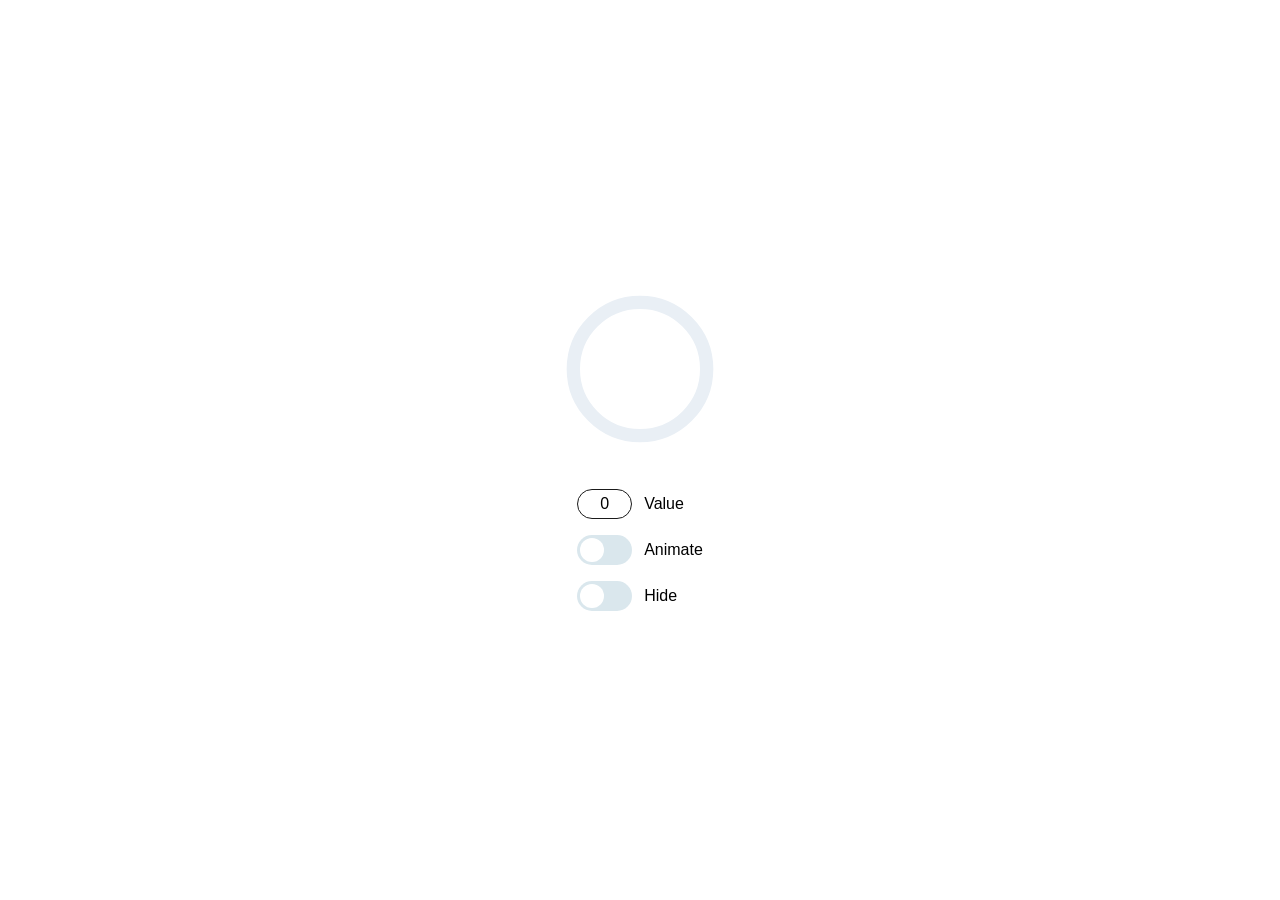
<file: index.html>
<!doctype html>
<html lang="ru">
  <head>
    <meta charset="UTF-8" />
    <meta name="viewport" content="width=device-width, initial-scale=1.0" />
    <title>Progress</title>
    <link rel="stylesheet" href="styles.css" />
  </head>
  <body>
    <div class="app-container">
      <!-- Блок Progress -->
      <div id="progress-block" class="progress-container">
        <svg class="progress-svg" viewBox="0 0 120 120">
          <circle class="progress-bg" cx="60" cy="60" r="50"></circle>
          <circle
            id="progress-arc"
            class="progress-value"
            cx="60"
            cy="60"
            r="50"
          ></circle>
        </svg>
      </div>

      <!-- Панель управления -->
      <div class="controls">
        <div class="control-group">
          <input type="number" id="value-input" value="0" />
          <label for="value-input">Value</label>
        </div>
        <div class="control-group">
          <label class="toggle">
            <input type="checkbox" id="animate-toggle" />
            <span class="slider"></span>
          </label>
          <span>Animate</span>
        </div>
        <div class="control-group">
          <label class="toggle">
            <input type="checkbox" id="hide-toggle" />
            <span class="slider"></span>
          </label>
          <span>Hide</span>
        </div>
      </div>
    </div>

    <script src="progress.js"></script>
  </body>
</html>
</file>
<file: styles.css>
* {
  box-sizing: border-box;
  margin: 0;
  padding: 0;
}

body {
  font-family: sans-serif;
  background-color: #fff;
  display: flex;
  justify-content: center;
  align-items: center;
  min-height: 100vh;
}

/* Контейнер и адаптивность */
.app-container {
  display: flex;
  flex-direction: column;
  align-items: center;
  gap: 40px;
  width: 100%;
  padding: 20px;
}

/* Горизонтальный режим экрана */
@media (orientation: landscape) and (max-height: 600px) {
  .app-container {
    flex-direction: row;
    justify-content: space-around;
  }
}

/* Блок Progress */
.progress-container {
  width: 160px;
  height: 160px;
}

.progress-container.is-hidden {
  display: none;
}

.progress-svg {
  width: 100%;
  height: 100%;
  transform: rotate(-90deg);
}

.progress-container.is-animated .progress-svg {
  animation: rotateClockwise 2s linear infinite;
}

.progress-bg {
  fill: none;
  stroke: #e9eff5;
  stroke-width: 10;
}

.progress-value {
  fill: none;
  stroke: #005eff;
  stroke-width: 10;
}

/* Панель управления */
.controls {
  display: flex;
  flex-direction: column;
  gap: 16px;
}

.control-group {
  display: flex;
  align-items: center;
  gap: 12px;
}

#value-input {
  width: 55px;
  height: 30px;
  padding: 6px;
  border: 1px solid #1a1a1a;
  border-radius: 20px;
  text-align: center;
  font-size: 16px;
}

#value-input::-webkit-outer-spin-button,
#value-input::-webkit-inner-spin-button {
  -webkit-appearance: none;
  margin: 0;
}

#value-input {
  -moz-appearance: textfield;
}

/* Переключатели */
.toggle {
  position: relative;
  display: inline-block;
  width: 55px;
  height: 30px;
}

.toggle input {
  opacity: 0;
  width: 0;
  height: 0;
}

.slider {
  position: absolute;
  cursor: pointer;
  top: 0;
  left: 0;
  right: 0;
  bottom: 0;
  background-color: #dae7ed;
  border-radius: 24px;
}

.slider:before {
  position: absolute;
  content: "";
  height: 24px;
  width: 24px;
  left: 3px;
  bottom: 3px;
  background-color: #fff;
  border-radius: 50%;
}

/* Анимации переключателей */
input:checked + .slider {
  background-color: #005eff;
}

input:checked + .slider:before {
  transform: translateX(25px);
}

/* Анимация вращения */
@keyframes rotateClockwise {
  from {
    transform: rotate(-90deg);
  }
  to {
    transform: rotate(270deg);
  }
}
</file>
